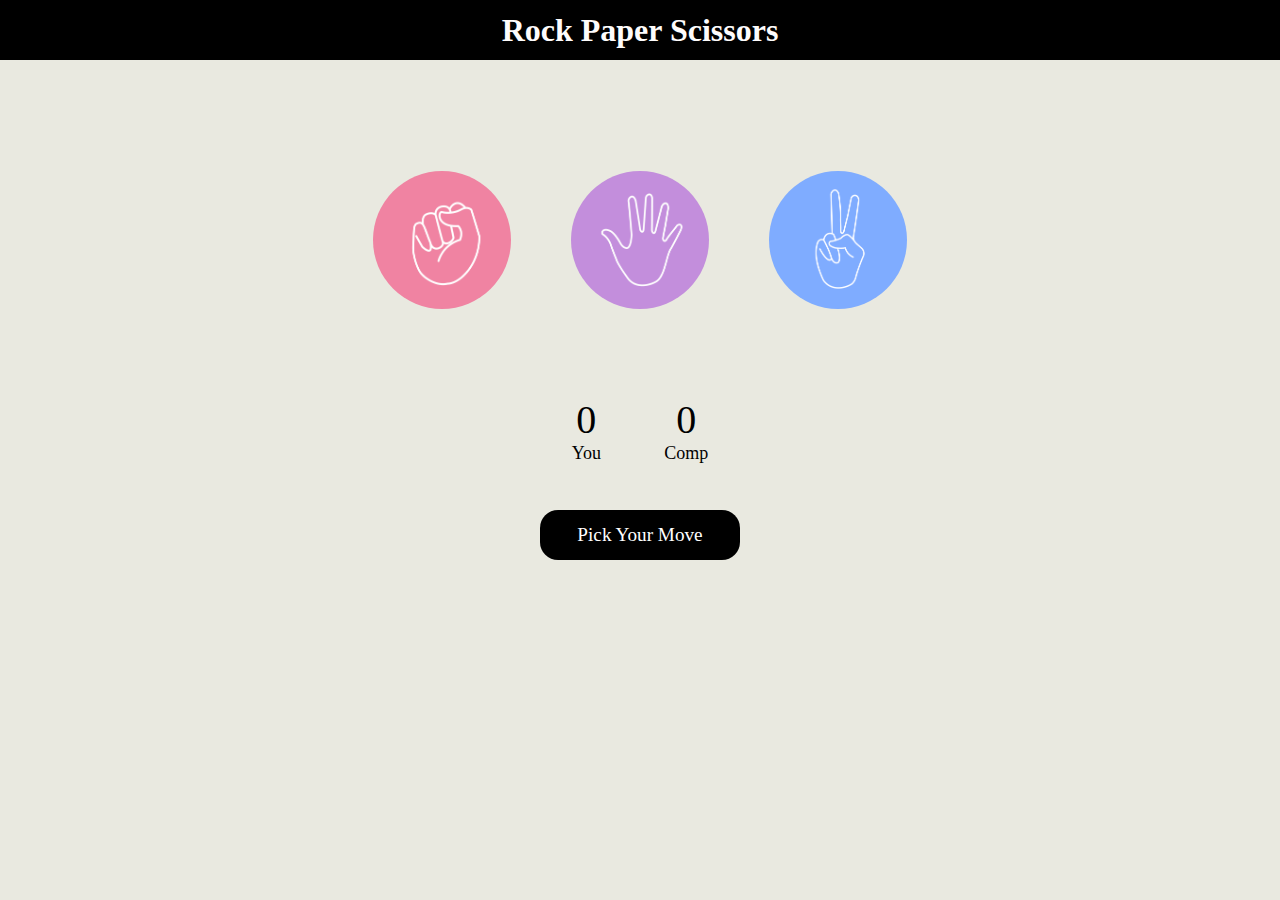
<file: index.html>
<!DOCTYPE html>
<html lang="en">
<head>
    <meta charset="UTF-8">
    <meta name="viewport" content="width=device-width, initial-scale=1.0">
    <title>Document</title>
    <link rel="stylesheet" href="RockPaperScissors.css">
</head>
<body>
    <div id="heading"><h1>Rock Paper Scissors</h1></div>
    <div id="main">
        <div id="rock" class="circle"></div>
        <div id="paper" class="circle"></div>
        <div id="scissors" class="circle"></div>
    </div>
    
    <div id="s">
     <div id="score">
       <div id="you">
        <p id="y_sc" style="text-align: center;">0</p>
        <p style="text-align: center;">You</p>
       </div> 
       <div>
        <p id="c_sc" style="text-align: center;">0</p>
        <p style="text-align: center;">Comp</p>
       </div>
     </div>
    </div>
    <div id="r">
       <div id="result">Pick Your Move</div>
    </div> 
    <script src="RockPaperScissors.js"></script>               
</body>
</html>
</file>
<file: RockPaperScissors.css>
*{
    margin: 0;
    padding: 0;
}

body{
    background-color: rgb(233, 233, 224);
}

#heading{
    height: 60px;
    background-color: black;
    text-align: center; 
    color: rgb(254, 252, 252);
    align-content: center;
}


#main{
    height: 200px;
    display: flex;
    justify-content: center;
    align-items: center;
    margin-top: 80px;
}

.circle{
    height: 10vw;
    width: 10vw;
    background-color: aqua;
    margin: 10px;
    border-radius: 100%;
}

#score{
    height: 80px;
    width: 200px;
    display: flex;
    justify-content: center;
    align-items: center;
    justify-content: space-around;
    font-size: large;
}

#result{
    height: 50px;
    background-color: black;
    width: 200px;
    border-radius: 18px;
    color: white;
    align-content: center;
    text-align: center;
    font-size: larger;
}

#rock{
    background-image: url("rock.png");
    background-size: cover;
    margin-right: 30px;
}

#paper{
    background-image: url("paper.png");
    background-size: cover;
    margin-left: 30px;
    margin-right: 30px;
}

#scissors{
    background-image: url("scissors.png");
    background-size: cover;
    margin-left: 30px;
}

.circle{
    border: 5px solid transparent;
}

.circle:hover{
    border: 5px solid black;
    opacity: 0.9 ;
    cursor: pointer;
}

#y_sc{
    font-size: 40px;
}
#c_sc{
    font-size: 40px;
}

#s{
    height: 100px;
    display: flex;
    justify-content: center;
    align-items: center;
    margin-top: 40px;
}

#r{
    height: 50px;
    width: 100%;
    display: flex;
    justify-content: center;
    align-items: center;
    margin-top: 30px;
}

@media(max-width: 570px) and (min-width: 470px){
    .circle{
         width: 100px;
         height: 100px;
    }
}
@media(max-width: 470px){
    .circle{
         min-width: 60px;
         min-height: 60px;
    }
}
</file>
